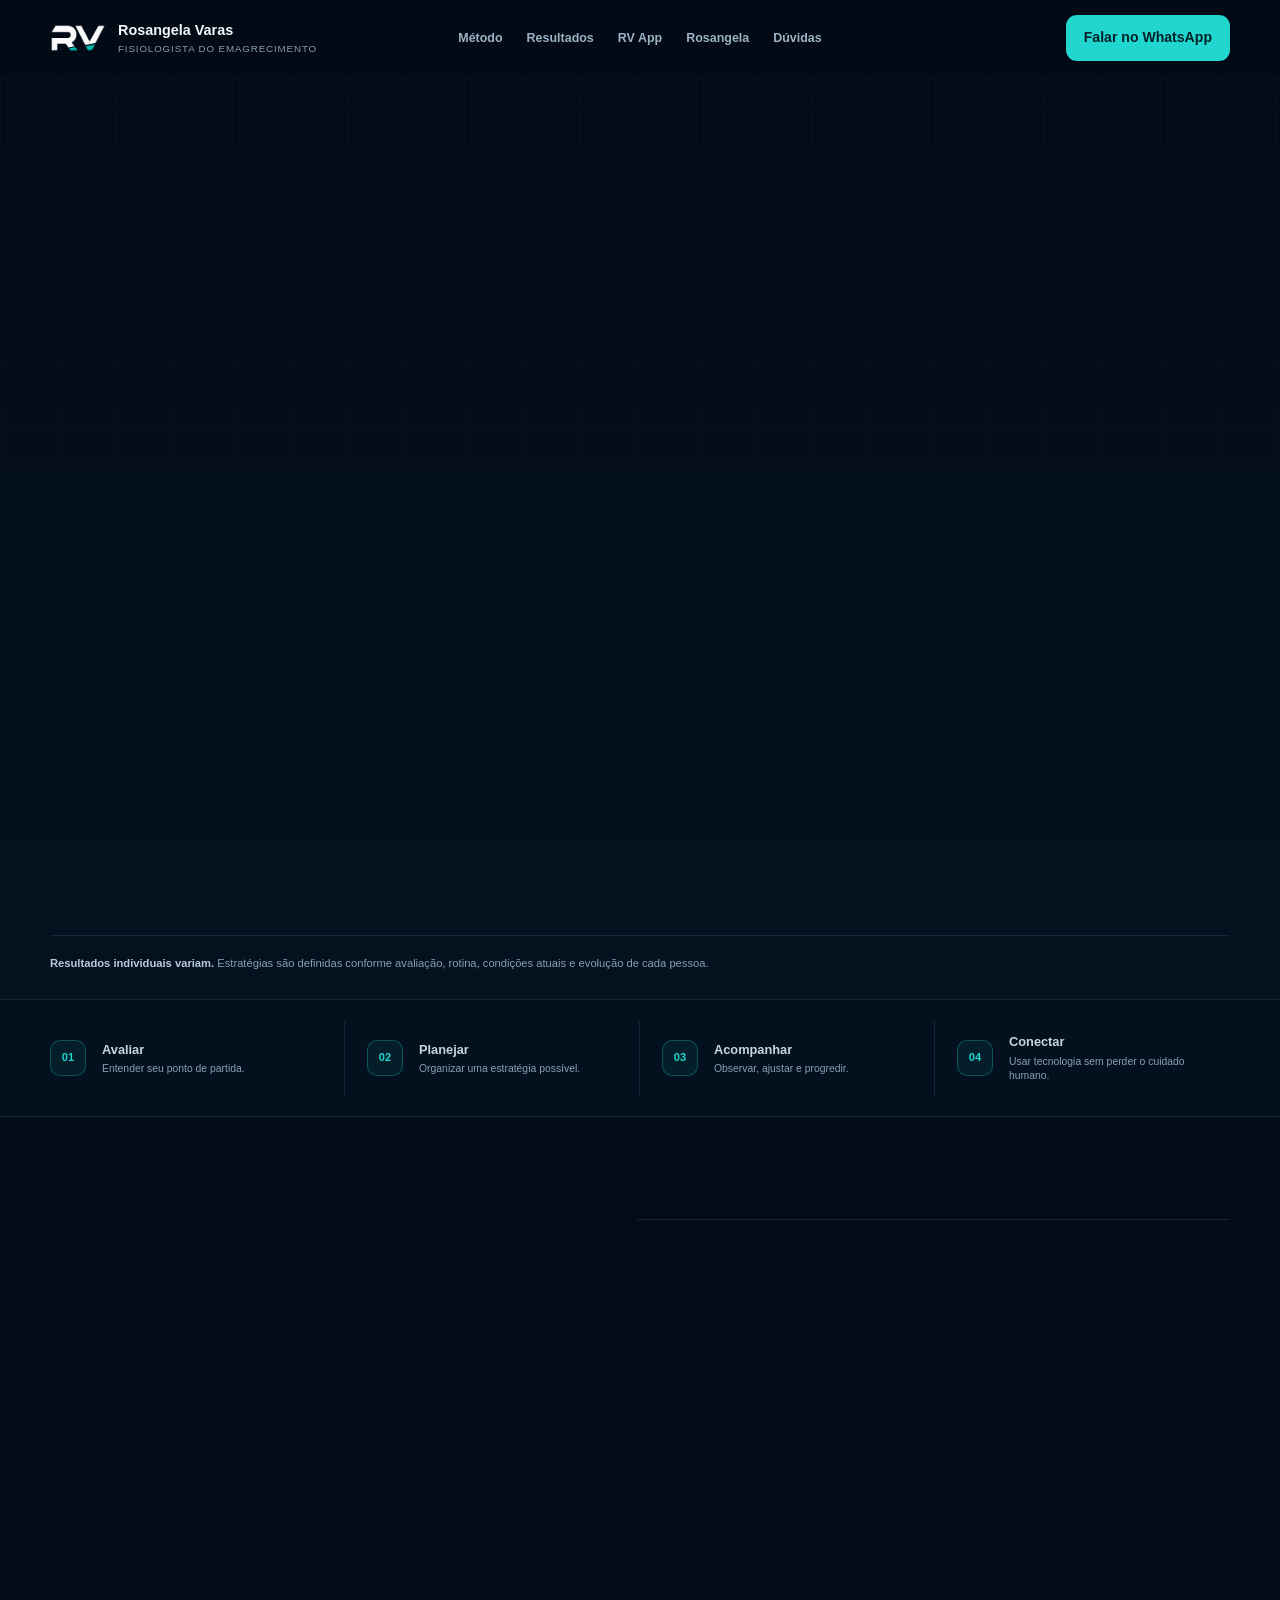
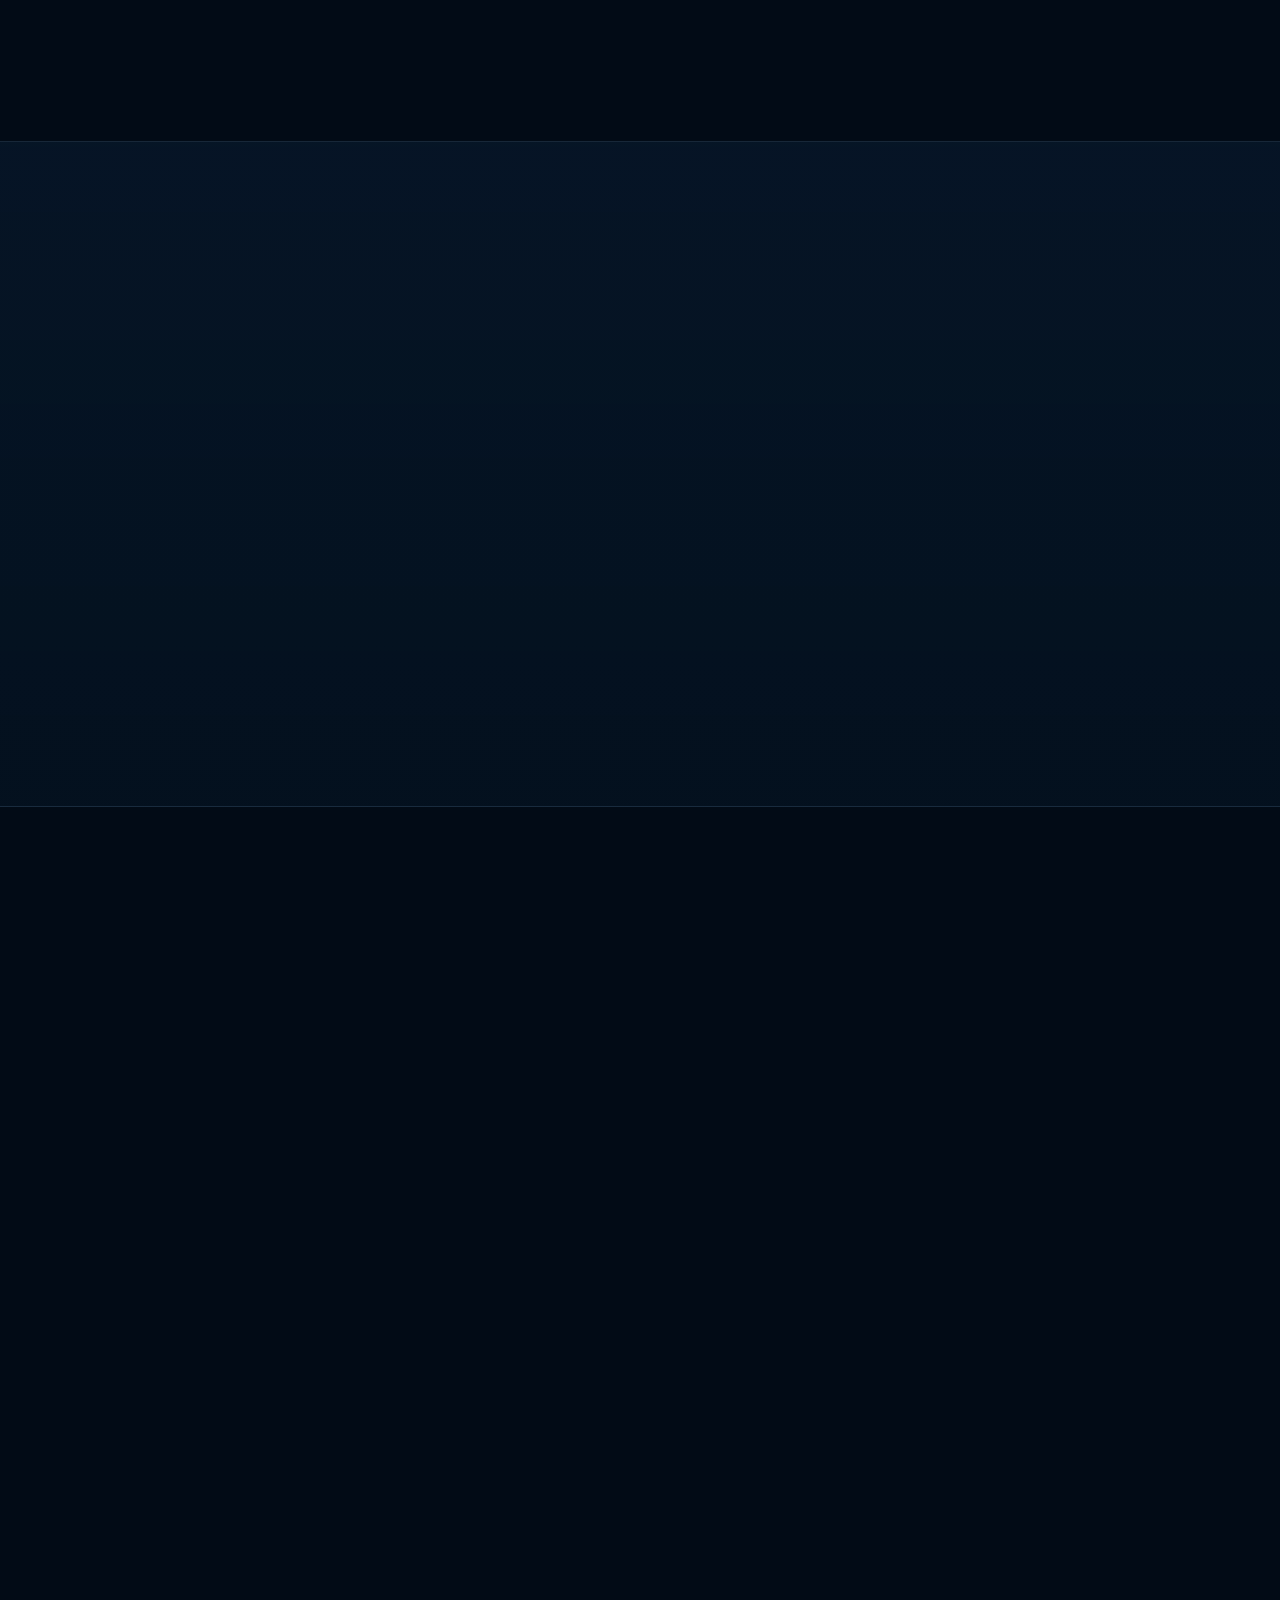
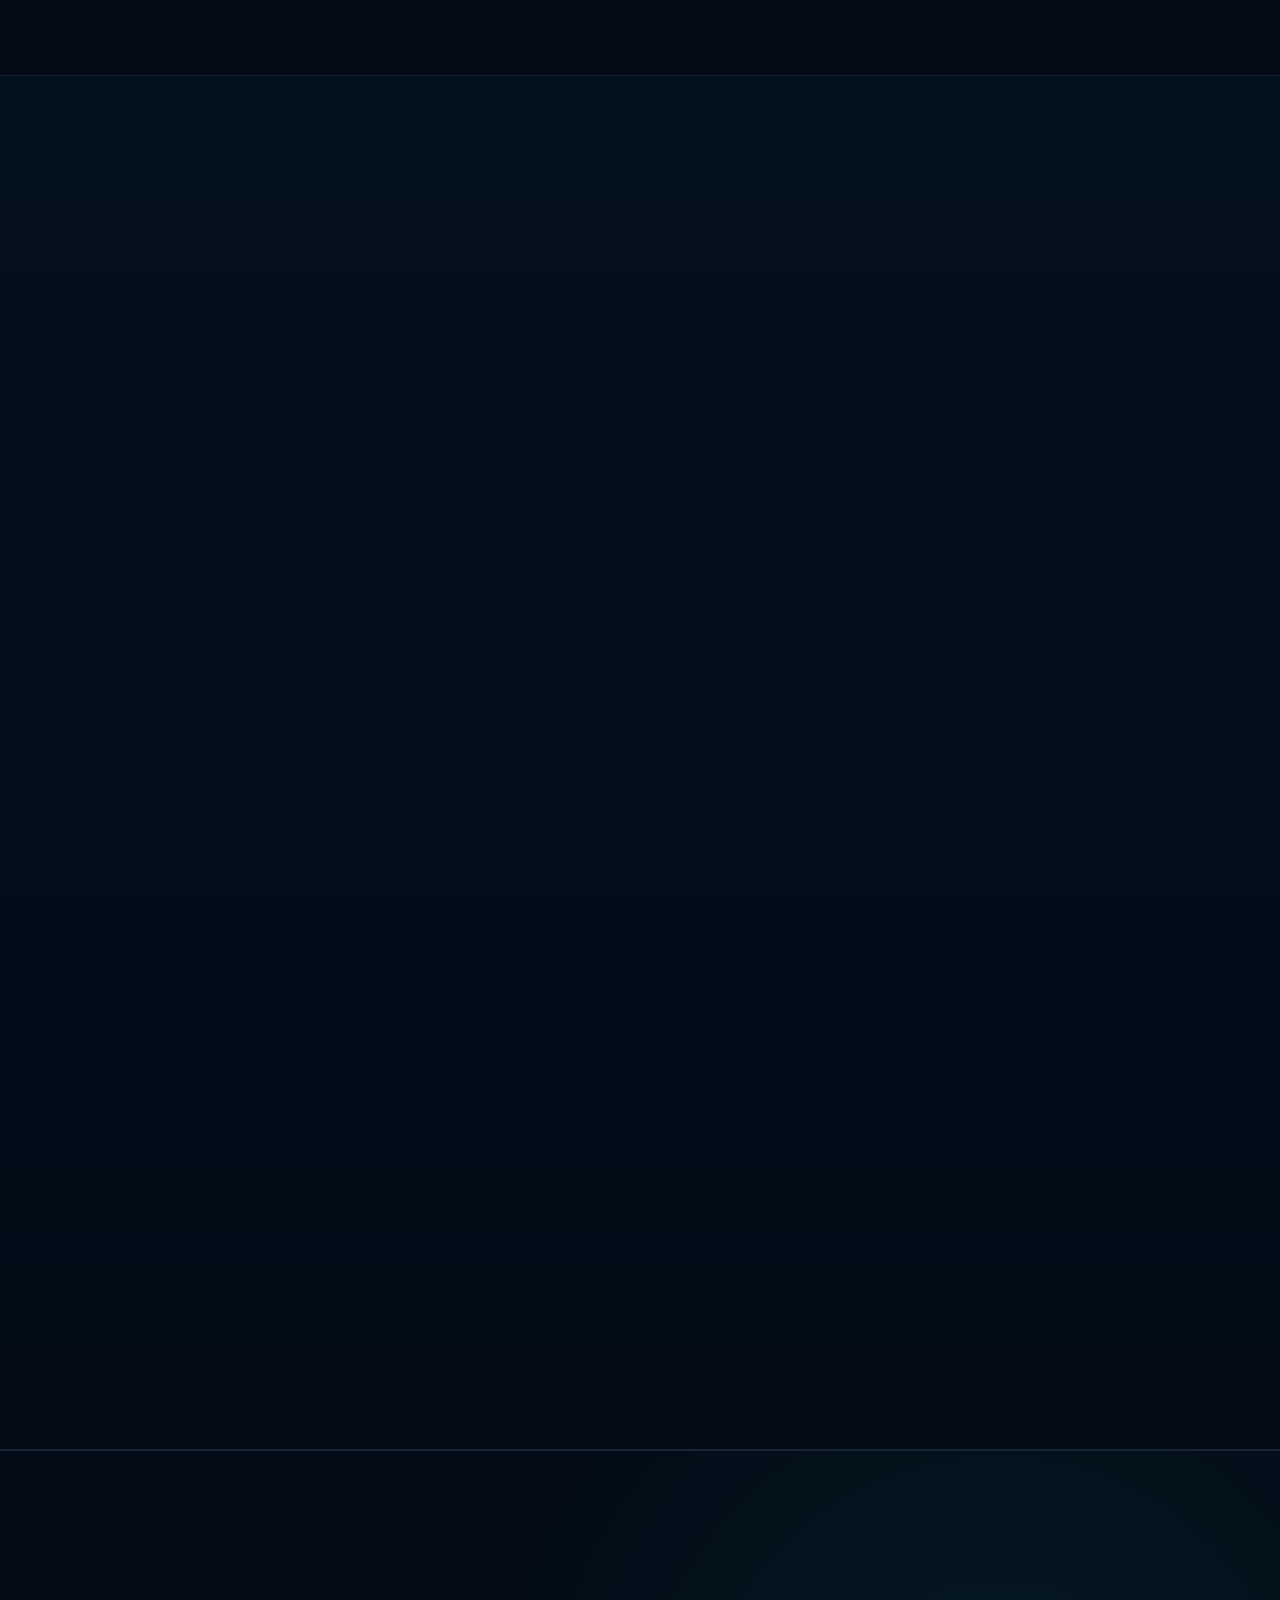
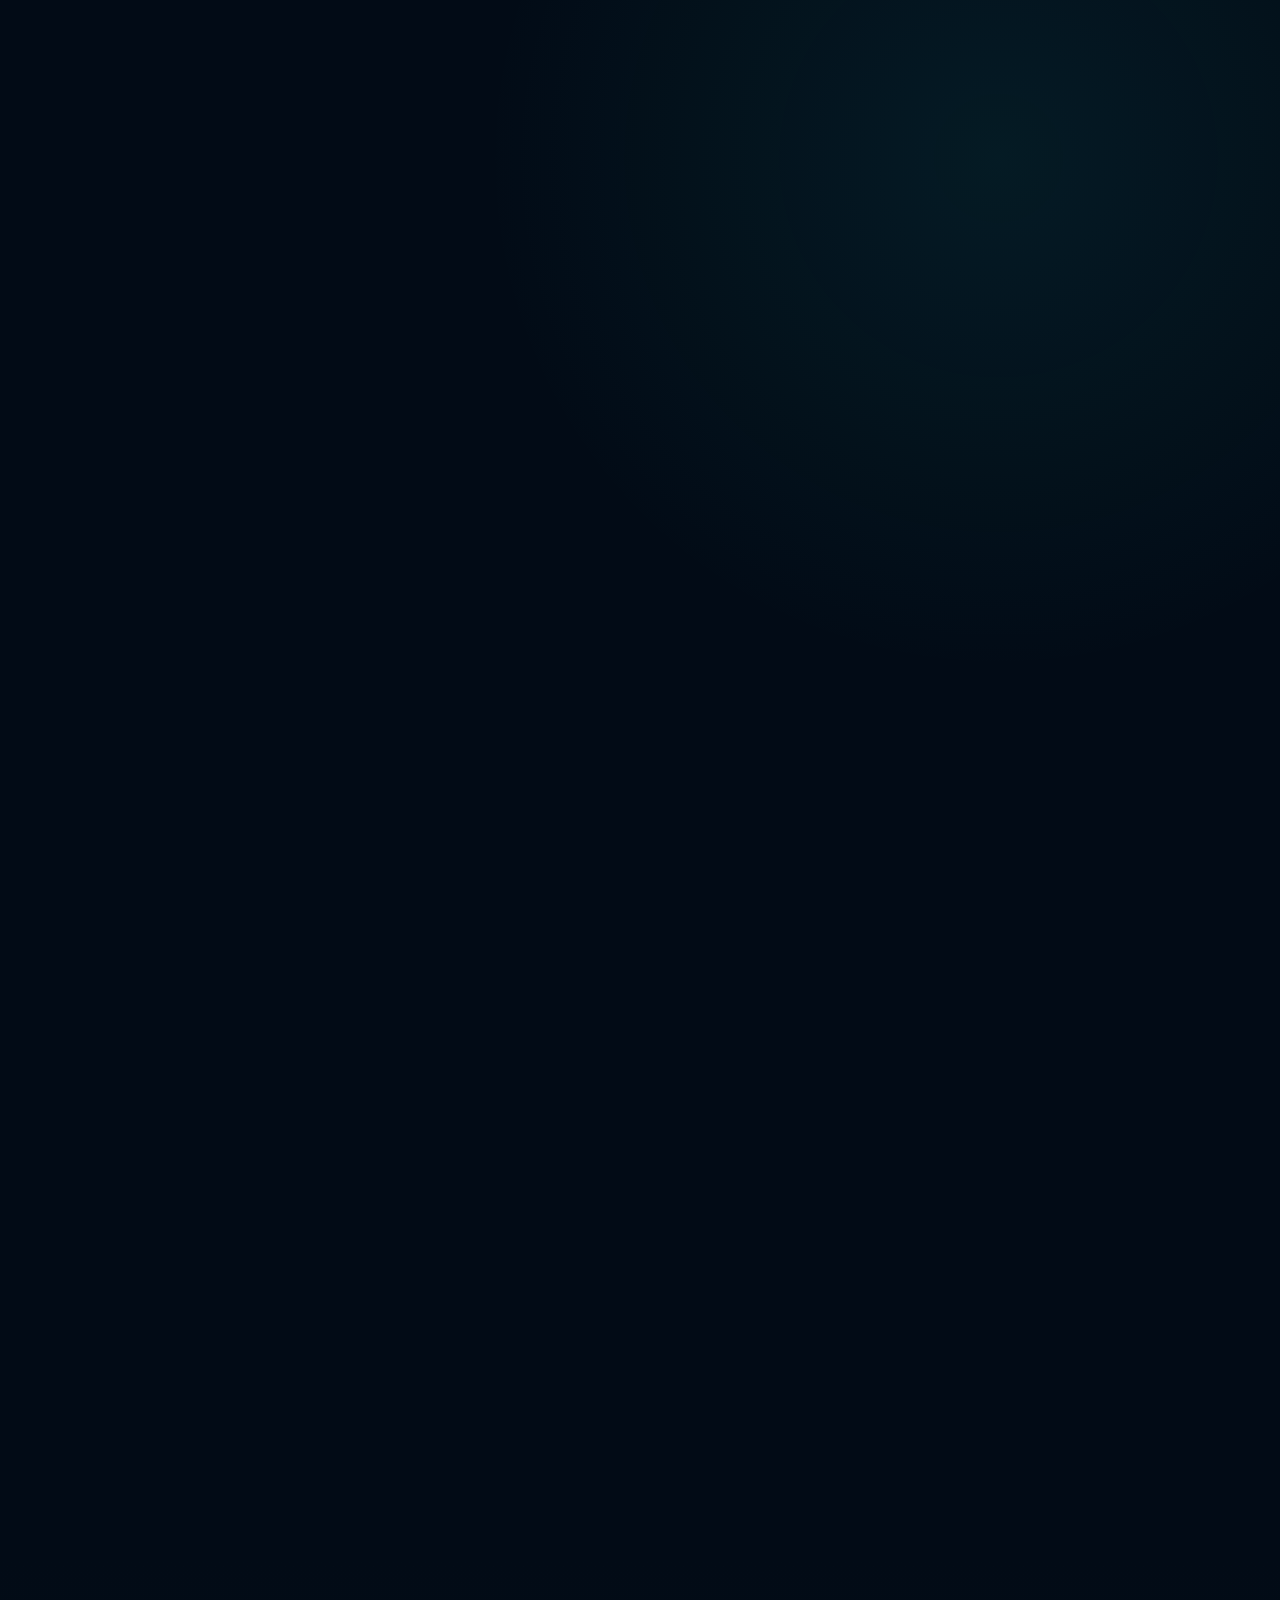
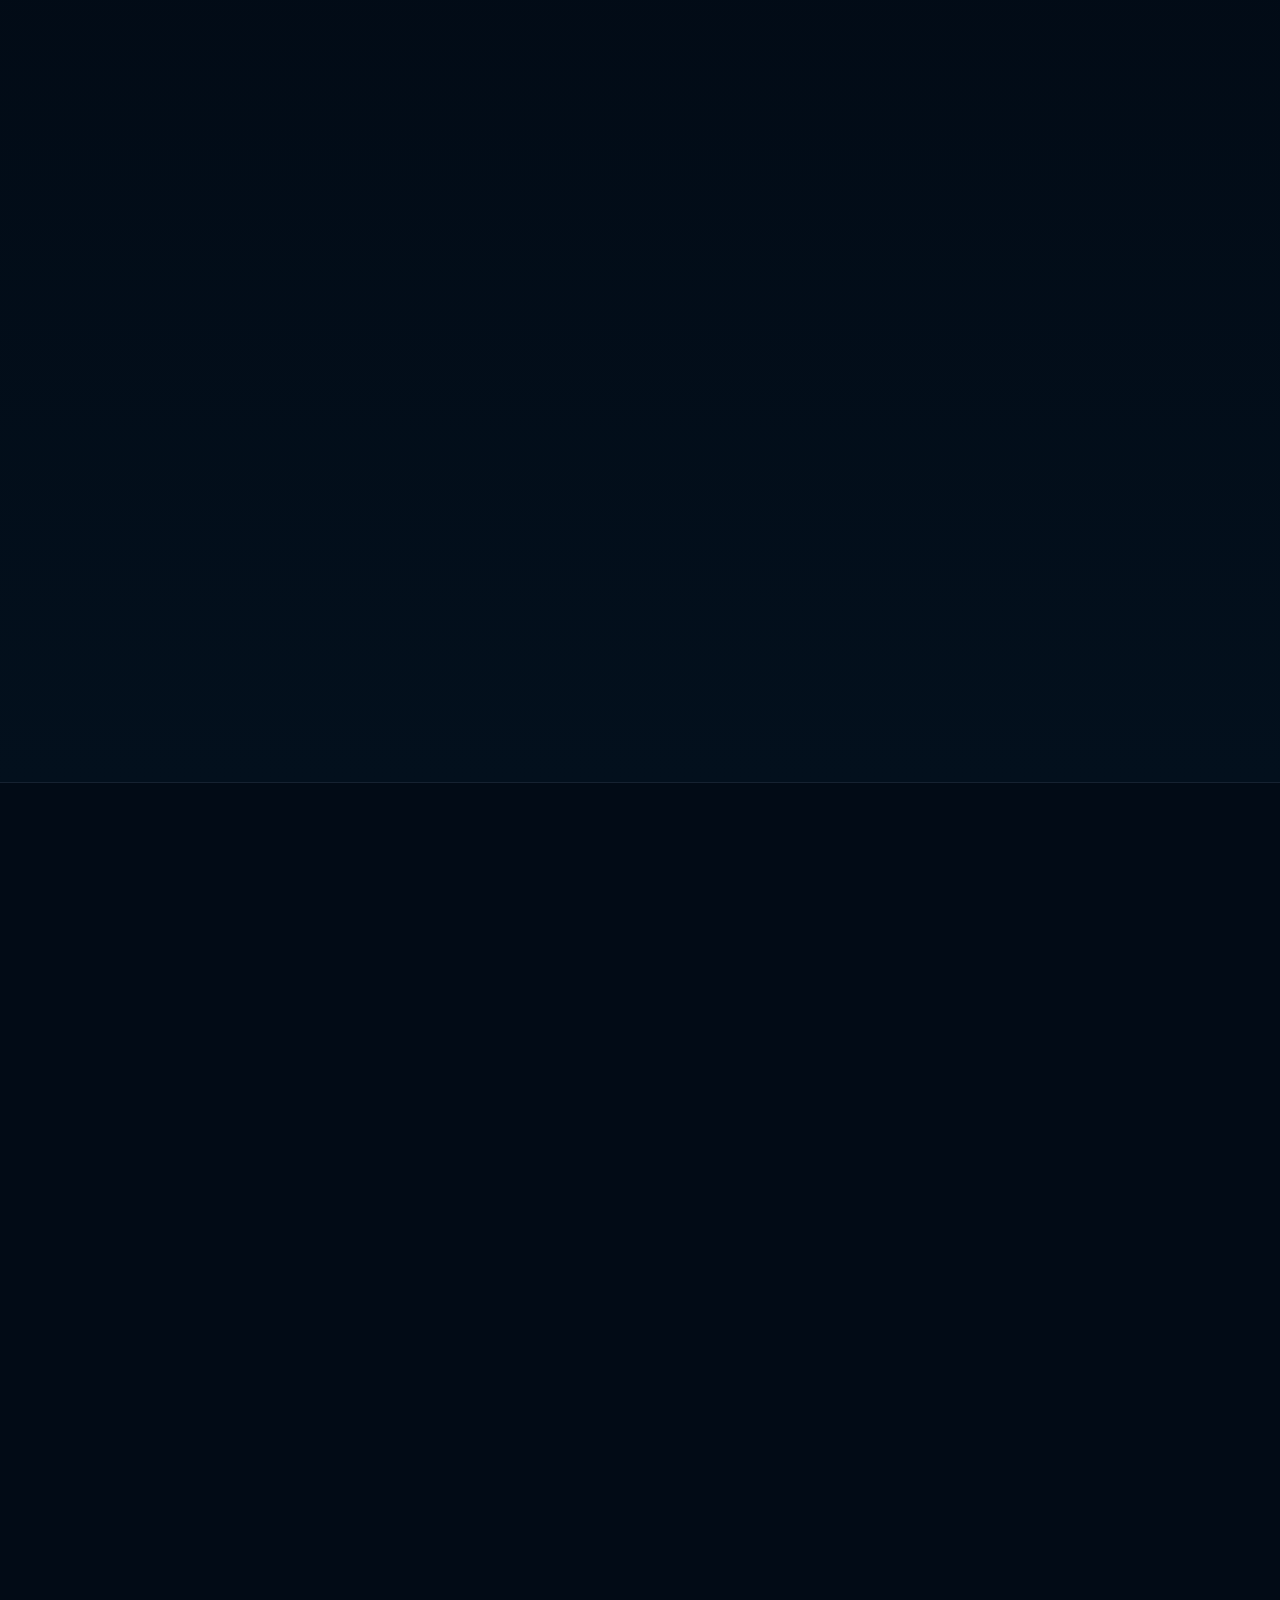
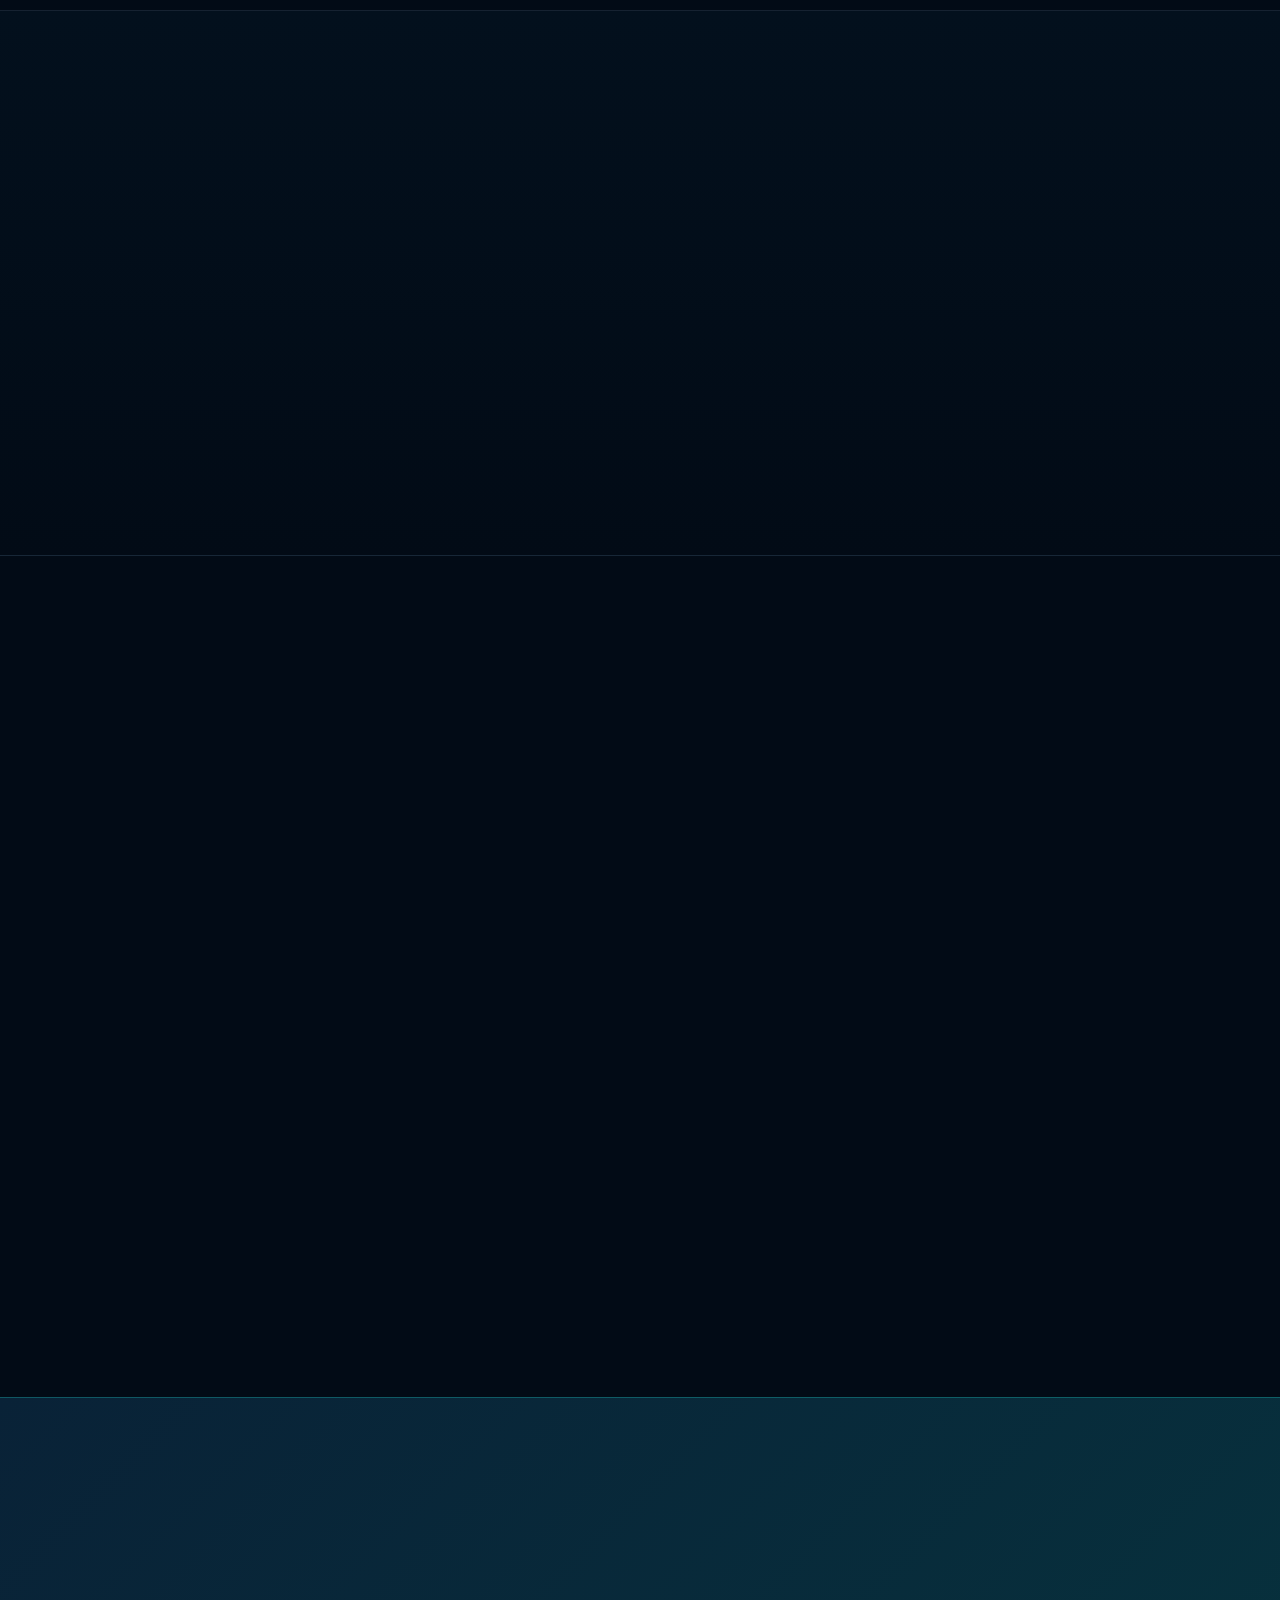
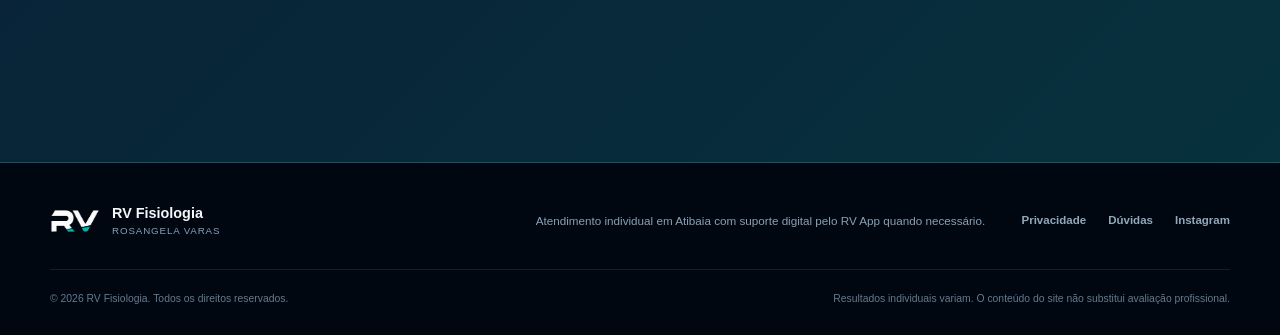
<file: index.html>
<!doctype html>
<html class="no-js" lang="pt-BR">
<head>
  <meta charset="utf-8">
  <meta name="viewport" content="width=device-width, initial-scale=1">
  <meta name="theme-color" content="#020b16">
  <meta name="color-scheme" content="dark">
  <meta name="referrer" content="strict-origin-when-cross-origin">
  <meta http-equiv="Content-Security-Policy" content="default-src 'self'; base-uri 'self'; object-src 'none'; form-action 'self'; frame-src https://www.google.com https://maps.google.com; img-src 'self' data:; style-src 'self'; script-src 'self'; connect-src 'self'; font-src 'self'; media-src 'self'; worker-src 'none'; manifest-src 'self'; upgrade-insecure-requests">
  <title>RV Fisiologia | Rosangela Varas — Acompanhamento Individual</title>
  <meta name="description" content="Acompanhamento individual com Rosangela Varas em Atibaia: avaliação, treino personalizado, evolução acompanhada e suporte pelo RV App.">
  <link rel="canonical" href="https://rvfisiologista.com.br/">
  <meta property="og:type" content="website">
  <meta property="og:locale" content="pt_BR">
  <meta property="og:title" content="RV Fisiologia | Rosangela Varas">
  <meta property="og:description" content="Treino personalizado, acompanhamento próximo e tecnologia como apoio ao processo.">
  <meta property="og:url" content="https://rvfisiologista.com.br/">
  <meta property="og:image" content="https://rvfisiologista.com.br/assets/img/og-cover.png">
  <meta property="og:image:alt" content="RV Fisiologia — Rosangela Varas">
  <meta name="twitter:card" content="summary_large_image">
  <link rel="icon" href="assets/img/logo-rv-oficial.ico" sizes="any">
  <link rel="apple-touch-icon" href="assets/img/icons/apple-touch-icon.png">
  <link rel="manifest" href="site.webmanifest">
  <link rel="stylesheet" href="assets/css/rv-dark-v6.css?v=20260906-3">
  <script src="assets/js/rv-dark-v6.js?v=20260906-1" defer></script>
</head>
<body>
  <a class="skip-link" href="#conteudo">Pular para o conteúdo</a>

  <header class="site-header" data-header>
    <div class="container header-inner">
      <a class="brand" href="#inicio" aria-label="RV Fisiologia — início">
        <img src="assets/img/logo-rv.png" alt="RV Fisiologia">
        <span><strong>Rosangela Varas</strong><small>Fisiologista do Emagrecimento</small></span>
      </a>
      <button class="menu-toggle" type="button" data-menu-toggle aria-controls="menu-principal" aria-expanded="false">
        <span class="sr-only">Abrir menu</span><i></i><i></i><i></i>
      </button>
      <nav class="main-nav" id="menu-principal" data-menu aria-label="Navegação principal">
        <a href="#metodo">Método</a>
        <a href="#resultados">Resultados</a>
        <a href="#rv-app">RV App</a>
        <a href="#sobre">Rosangela</a>
        <a href="#duvidas">Dúvidas</a>
      </nav>
      <a class="button button--header" href="https://wa.me/5511991234513?text=Ol%C3%A1%21%20Quero%20entender%20como%20funciona%20o%20acompanhamento%20da%20RV%20Fisiologia." target="_blank" rel="noopener noreferrer">Falar no WhatsApp</a>
    </div>
  </header>

  <main id="conteudo">
    <section class="hero" id="inicio" aria-labelledby="hero-title">
      <div class="hero-grid-bg" aria-hidden="true"></div>
      <div class="container hero-grid">
        <div class="hero-copy reveal">
          <p class="eyebrow"><span></span> RV FISIOLOGIA • ROSANGELA VARAS</p>
          <h1 id="hero-title">Treino feito para você. <em>Evolução acompanhada de perto.</em></h1>
          <p class="hero-lead">Avaliação, estratégia individual e ajustes ao longo do processo. Um acompanhamento pensado para caber na sua rotina — presencialmente em Atibaia e, quando necessário, com apoio digital.</p>
          <div class="hero-actions">
            <a class="button button--primary" href="https://wa.me/5511991234513?text=Ol%C3%A1%21%20Quero%20conversar%20com%20a%20Rosangela%20sobre%20meu%20objetivo." target="_blank" rel="noopener noreferrer">Quero falar com a Rosangela</a>
            <a class="text-link" href="#metodo">Conhecer o método</a>
          </div>
          <div class="hero-proof" aria-label="Resumo do atendimento">
            <span>Atendimento individual</span>
            <span>Atibaia • SP</span>
            <span>Suporte pelo RV App</span>
          </div>
        </div>

        <figure class="hero-portrait reveal">
          <div class="portrait-frame">
            <img src="assets/img/video-poster.webp" alt="Rosangela Varas, profissional da RV Fisiologia">
            <div class="portrait-shade" aria-hidden="true"></div>
            <figcaption class="portrait-name">
              <small>RV FISIOLOGIA</small>
              <strong>Rosangela Varas</strong>
              <span>Fisiologista do Emagrecimento</span>
            </figcaption>
          </div>
        </figure>
      </div>
      <div class="container hero-note"><p><strong>Resultados individuais variam.</strong> Estratégias são definidas conforme avaliação, rotina, condições atuais e evolução de cada pessoa.</p></div>
    </section>

    <section class="trust-strip" aria-label="Pilares do acompanhamento">
      <div class="container trust-grid">
        <article><b>01</b><div><strong>Avaliar</strong><small>Entender seu ponto de partida.</small></div></article>
        <article><b>02</b><div><strong>Planejar</strong><small>Organizar uma estratégia possível.</small></div></article>
        <article><b>03</b><div><strong>Acompanhar</strong><small>Observar, ajustar e progredir.</small></div></article>
        <article><b>04</b><div><strong>Conectar</strong><small>Usar tecnologia sem perder o cuidado humano.</small></div></article>
      </div>
    </section>

    <section class="section" id="metodo" aria-labelledby="metodo-title">
      <div class="container split-layout">
        <div class="section-heading reveal">
          <p class="eyebrow"><span></span> O MÉTODO</p>
          <h2 id="metodo-title">O plano precisa funcionar na sua vida, não só no papel.</h2>
          <p>O acompanhamento começa entendendo seu objetivo, rotina, histórico e momento atual. A partir disso, o treino deixa de ser uma ficha genérica e passa a fazer parte de um processo com direção.</p>
          <a class="text-link" href="#contato">Quero entender meu caso</a>
        </div>
        <div class="method-stack">
          <article class="reveal"><span>01</span><div><h3>Avaliação individual</h3><p>Leitura do ponto de partida e do contexto real antes de definir qualquer estratégia.</p></div></article>
          <article class="reveal"><span>02</span><div><h3>Planejamento executável</h3><p>Frequência, organização e progressão pensadas para o que você consegue sustentar.</p></div></article>
          <article class="reveal"><span>03</span><div><h3>Ajustes ao longo do caminho</h3><p>O plano acompanha sua resposta, suas dificuldades e sua evolução — não o contrário.</p></div></article>
        </div>
      </div>
    </section>

    <section class="section section--surface" id="acompanhamento" aria-labelledby="acompanhamento-title">
      <div class="container">
        <div class="section-heading section-heading--center reveal">
          <p class="eyebrow"><span></span> COMO FUNCIONA</p>
          <h2 id="acompanhamento-title">Um processo claro do primeiro contato à evolução.</h2>
          <p>Sem excesso de etapas e sem informação solta: cada momento prepara a próxima decisão.</p>
        </div>
        <ol class="timeline">
          <li class="reveal"><b>01</b><h3>Avaliação</h3><p>Objetivo, rotina, histórico e ponto de partida.</p></li>
          <li class="reveal"><b>02</b><h3>Planejamento</h3><p>Estruturação do treino e definição da estratégia.</p></li>
          <li class="reveal"><b>03</b><h3>Execução</h3><p>Treino orientado e acompanhamento da rotina.</p></li>
          <li class="reveal"><b>04</b><h3>Reavaliação</h3><p>Leitura da evolução e definição dos próximos ajustes.</p></li>
        </ol>
      </div>
    </section>

    <section class="section" aria-labelledby="diferenciais-title">
      <div class="container">
        <div class="section-heading section-heading--wide reveal">
          <div><p class="eyebrow"><span></span> MAIS QUE UMA FICHA</p><h2 id="diferenciais-title">O valor está no acompanhamento.</h2></div>
          <p>Treino é parte da entrega. O diferencial é conectar informação, estratégia, execução e evolução em um processo único.</p>
        </div>
        <div class="benefit-grid">
          <article class="benefit-card benefit-card--featured reveal"><small>BASE DO PROCESSO</small><h3>Estratégia individual</h3><p>Uma proposta construída para o seu objetivo e para a realidade que você consegue sustentar.</p><div class="feature-lines" aria-hidden="true"><i></i><i></i><i></i><i></i></div></article>
          <article class="benefit-card reveal"><span>↗</span><h3>Progressão acompanhada</h3><p>Ajustes de acordo com resposta, execução e evolução.</p></article>
          <article class="benefit-card reveal"><span>◎</span><h3>Informação organizada</h3><p>Histórico, treinos e avaliações com contexto.</p></article>
          <article class="benefit-card reveal"><span>◷</span><h3>Rotina possível</h3><p>Planejamento que considera tempo e disponibilidade.</p></article>
          <article class="benefit-card reveal"><span>✓</span><h3>Orientação próxima</h3><p>Dúvidas e dificuldades fazem parte dos ajustes.</p></article>
        </div>
      </div>
    </section>

    <section class="section results-section" id="resultados" aria-labelledby="resultados-title">
      <div class="container">
        <div class="section-heading section-heading--wide reveal">
          <div><p class="eyebrow"><span></span> EVOLUÇÕES REAIS</p><h2 id="resultados-title">Resultados diferentes. Processos individuais.</h2></div>
          <p>Casos compartilhados pela equipe. Eles mostram possibilidades de evolução e não representam promessa de prazo, peso ou resultado para outras pessoas.</p>
        </div>
        <div class="results-grid">
          <article class="result-card reveal">
            <div class="result-media result-media--man"><img src="assets/img/resultado-10kg.webp" loading="lazy" alt="Registro de evolução física individual"><span class="result-badge"><strong>10 kg</strong><small>resultado informado</small></span></div>
            <div class="result-copy"><small>CASO REAL</small><h3>10 kg eliminados</h3><p>Evolução construída com constância, estratégia e acompanhamento dentro da realidade desta pessoa.</p></div>
          </article>
          <article class="result-card reveal">
            <div class="result-media result-media--woman"><img src="assets/img/resultado-55kg.webp" loading="lazy" alt="Registro de evolução física individual"><span class="result-badge"><strong>55 kg</strong><small>resultado informado</small></span></div>
            <div class="result-copy"><small>CASO REAL</small><h3>55 kg eliminados</h3><p>Resultado individual expressivo que não deve ser usado como meta ou prazo obrigatório para outras pessoas.</p></div>
          </article>
        </div>
        <div class="results-note reveal"><strong>Resultados individuais variam.</strong><span>Organismo, rotina, condições de saúde, adesão e tempo de acompanhamento influenciam a evolução.</span></div>
      </div>
    </section>

    <section class="section app-section" id="rv-app" aria-labelledby="app-title">
      <div class="container">
        <div class="app-intro reveal">
          <div class="app-brand-lockup"><img src="assets/img/logo-rv-app.png" alt="RV App"><span>TECNOLOGIA A SERVIÇO DO ACOMPANHAMENTO</span></div>
          <div class="app-intro-grid">
            <h2 id="app-title">O acompanhamento continua <em>mesmo quando você não está no presencial.</em></h2>
            <p>O RV App organiza treinos, conteúdos, avaliações e progresso. A plataforma amplia o acesso à informação, mas a estratégia continua sendo conduzida pela Rosangela.</p>
          </div>
        </div>

        <div class="app-real-showcase reveal">
          <div class="app-real-window">
            <div class="app-window-bar"><i></i><i></i><i></i><span>app.rvfisiologista.com.br</span></div>
            <div class="app-screenshot-wrap">
              <img src="assets/img/Screenshot_2.png" alt="Tela inicial real do RV App" loading="lazy">
            </div>
          </div>
          <div class="app-benefits app-benefits--compact">
            <article><b>01</b><div><h3>Treinos em um só lugar</h3><p>O aluno acessa sua rotina sem depender de mensagens espalhadas.</p></div></article>
            <article><b>02</b><div><h3>Histórico e progresso</h3><p>A evolução fica organizada para consulta ao longo do acompanhamento.</p></div></article>
            <article><b>03</b><div><h3>Visão profissional</h3><p>Informações relevantes ficam disponíveis para orientar decisões e ajustes.</p></div></article>
          </div>
        </div>

        <div class="watch-block reveal" id="apple-watch">
          <div class="watch-copy">
            <span class="roadmap-pill">EM DESENVOLVIMENTO</span>
            <p class="eyebrow"><span></span> RV APP + APPLE WATCH</p>
            <h3>Mais contexto do treino, direto do pulso.</h3>
            <p>A próxima etapa prevista é conectar métricas compatíveis do Apple Watch ao histórico do aluno, mediante autorização e compatibilidade do dispositivo.</p>
            <div class="metric-pills"><span>♥ Frequência cardíaca</span><span>◷ Duração</span><span>↗ Atividade</span><span>▥ Histórico</span></div>
            <small>Recurso futuro. Dados de dispositivos não substituem avaliação profissional ou orientação médica.</small>
          </div>
          <div class="watch-stage" aria-hidden="true">
            <div class="watch-strap watch-strap--top"></div>
            <div class="watch-device"><div class="watch-screen"><img src="assets/img/logo-rv-app.png" alt=""><small>TREINO</small><strong>45:28</strong><span>Duração</span><div class="heart">♥ <b>145</b> bpm</div><div class="zone"><span>Zona de treino</span><b>3</b></div></div></div>
            <div class="watch-strap watch-strap--bottom"></div>
          </div>
        </div>
      </div>
    </section>

    <section class="section about-section" id="sobre" aria-labelledby="sobre-title">
      <div class="container about-grid">
        <div class="about-photo reveal">
          <img src="assets/img/video-poster.webp" alt="Rosangela Varas, RV Fisiologia" loading="lazy">
          <div class="about-photo-overlay"></div>
          <div class="about-photo-label"><span>RV FISIOLOGIA</span><strong>Rosangela Varas</strong></div>
        </div>
        <div class="about-copy reveal">
          <p class="eyebrow"><span></span> QUEM CONDUZ O PROCESSO</p>
          <h2 id="sobre-title">Rosangela Varas</h2>
          <p class="about-lead">Acompanhamento próximo, individual e organizado para quem precisa de estratégia — não de mais uma solução genérica.</p>
          <p>A proposta da RV Fisiologia é transformar avaliação e contexto em decisões práticas para o treino. O presencial em Atibaia pode ser complementado pelo RV App quando isso fizer sentido para a rotina do aluno.</p>
          <p>A tecnologia entra como apoio. A condução continua humana, individual e baseada na evolução de cada pessoa.</p>
          <ul class="about-tags"><li>Atendimento individualizado</li><li>Atibaia • SP</li><li>Suporte digital pelo RV App</li></ul>
          <a class="button button--secondary" href="https://wa.me/5511991234513?text=Ol%C3%A1%21%20Quero%20conhecer%20o%20acompanhamento%20da%20Rosangela." target="_blank" rel="noopener noreferrer">Conhecer o acompanhamento</a>
        </div>
      </div>
    </section>

    <section class="section video-section" aria-labelledby="video-title">
      <div class="container video-grid">
        <div class="video-copy reveal">
          <p class="eyebrow"><span></span> CONTEÚDO RV FISIOLOGIA</p>
          <h2 id="video-title">Informação também faz parte do processo.</h2>
          <p>Conteúdos educativos ajudam a entender por que saúde, condicionamento e evolução não podem ser resumidos a um único número.</p>
          <ul><li><span>✓</span> Informação profissional e educativa.</li><li><span>✓</span> Contexto além do número da balança.</li><li><span>✓</span> Conteúdo que não substitui avaliação individual.</li></ul>
          <a class="text-link" href="https://www.instagram.com/rvfisiologia/" target="_blank" rel="noopener noreferrer">Acompanhar no Instagram →</a>
        </div>
        <div class="video-shell reveal">
          <button class="video-play" type="button" data-video-play aria-controls="video-explicativo"><span>▶</span> Reproduzir vídeo</button>
          <video id="video-explicativo" controls playsinline preload="metadata" poster="assets/img/video-poster.webp" data-video>
            <source src="assets/video/explicacao-saude-condicionamento.mp4" type="video/mp4">
            Seu navegador não conseguiu reproduzir o vídeo.
          </video>
        </div>
      </div>
    </section>

    <section class="section faq-section" id="duvidas" aria-labelledby="faq-title">
      <div class="container faq-grid">
        <div class="section-heading reveal"><p class="eyebrow"><span></span> DÚVIDAS FREQUENTES</p><h2 id="faq-title">Informação clara antes de decidir.</h2><p>Os detalhes do formato ideal são definidos conforme objetivo, rotina e necessidade de cada pessoa.</p></div>
        <div class="accordion reveal" data-accordion>
          <article><h3><button type="button" aria-expanded="true" aria-controls="faq-1">O atendimento é somente presencial?<span></span></button></h3><div id="faq-1" class="accordion-panel"><p>Não. Há atendimento presencial em Atibaia e o RV App pode apoiar o acompanhamento a distância, conforme o formato definido.</p></div></article>
          <article><h3><button type="button" aria-expanded="false" aria-controls="faq-2">O RV App substitui a Rosangela?<span></span></button></h3><div id="faq-2" class="accordion-panel" hidden><p>Não. O aplicativo organiza a experiência. Estratégia, ajustes e decisões continuam ligados ao acompanhamento profissional.</p></div></article>
          <article><h3><button type="button" aria-expanded="false" aria-controls="faq-3">A integração com Apple Watch já está disponível?<span></span></button></h3><div id="faq-3" class="accordion-panel" hidden><p>Ainda não. A integração está apresentada como uma evolução em desenvolvimento do RV App.</p></div></article>
          <article><h3><button type="button" aria-expanded="false" aria-controls="faq-4">Os resultados mostrados são garantidos?<span></span></button></h3><div id="faq-4" class="accordion-panel" hidden><p>Não. São exemplos reais de processos individuais. Resultados variam e não representam promessa de prazo ou resultado específico.</p></div></article>
        </div>
      </div>
    </section>

    <section class="section contact-section" id="contato" aria-labelledby="contato-title">
      <div class="container contact-grid">
        <div class="contact-card reveal">
          <p class="eyebrow"><span></span> CONTATO</p>
          <h2 id="contato-title">Comece explicando o seu objetivo.</h2>
          <p>Converse sobre sua rotina, objetivo e disponibilidade. A partir daí é possível entender qual formato de acompanhamento faz mais sentido.</p>
          <dl class="contact-list">
            <div><dt>WhatsApp</dt><dd><a href="https://wa.me/5511991234513" target="_blank" rel="noopener noreferrer">(11) 99123-4513</a></dd></div>
            <div><dt>Atendimento</dt><dd>Atibaia — SP</dd></div>
            <div><dt>Endereço</dt><dd>Alameda Prof. Lucas Nogueira Garcez, 1195<br>Vila Thaís — Atibaia/SP</dd></div>
            <div><dt>Instagram</dt><dd><a href="https://www.instagram.com/rvfisiologia/" target="_blank" rel="noopener noreferrer">@rvfisiologia</a></dd></div>
          </dl>
          <div class="contact-actions"><a class="button button--primary" href="https://wa.me/5511991234513?text=Ol%C3%A1%21%20Quero%20entender%20qual%20acompanhamento%20faz%20sentido%20para%20mim." target="_blank" rel="noopener noreferrer">Conversar sobre meu objetivo</a><button class="button button--ghost" type="button" data-load-map>Ver localização</button></div>
        </div>
        <div class="map-card reveal" data-map-container>
          <div class="map-placeholder" data-map-placeholder><div class="map-pin">⌖</div><strong>Atibaia — SP</strong><p>O mapa será carregado somente quando você solicitar.</p><button class="button button--secondary" type="button" data-load-map>Carregar mapa</button></div>
        </div>
      </div>
    </section>

    <section class="final-cta">
      <div class="container final-cta-inner reveal">
        <div><p class="eyebrow"><span></span> PRÓXIMO PASSO</p><h2>Seu objetivo merece um plano com contexto.</h2><p>Converse com a Rosangela e entenda como o acompanhamento pode ser estruturado para a sua rotina.</p></div>
        <a class="button button--primary" href="https://wa.me/5511991234513?text=Ol%C3%A1%21%20Quero%20conversar%20sobre%20meu%20objetivo%20com%20a%20Rosangela." target="_blank" rel="noopener noreferrer">Falar com a Rosangela</a>
      </div>
    </section>
  </main>

  <footer class="site-footer">
    <div class="container footer-main">
      <a class="brand brand--footer" href="#inicio"><img src="assets/img/logo-rv.png" alt="RV Fisiologia"><span><strong>RV Fisiologia</strong><small>Rosangela Varas</small></span></a>
      <p>Atendimento individual em Atibaia com suporte digital pelo RV App quando necessário.</p>
      <nav aria-label="Links do rodapé"><a href="politica-de-privacidade.html">Privacidade</a><a href="#duvidas">Dúvidas</a><a href="https://www.instagram.com/rvfisiologia/" target="_blank" rel="noopener noreferrer">Instagram</a></nav>
    </div>
    <div class="container footer-bottom"><p>© <span data-year>2026</span> RV Fisiologia. Todos os direitos reservados.</p><p>Resultados individuais variam. O conteúdo do site não substitui avaliação profissional.</p></div>
  </footer>

  <a class="mobile-cta" href="https://wa.me/5511991234513?text=Ol%C3%A1%21%20Quero%20conversar%20com%20a%20Rosangela%20sobre%20meu%20objetivo." target="_blank" rel="noopener noreferrer"><span>Falar com a Rosangela</span><b>→</b></a>
</body>
</html>
</file>
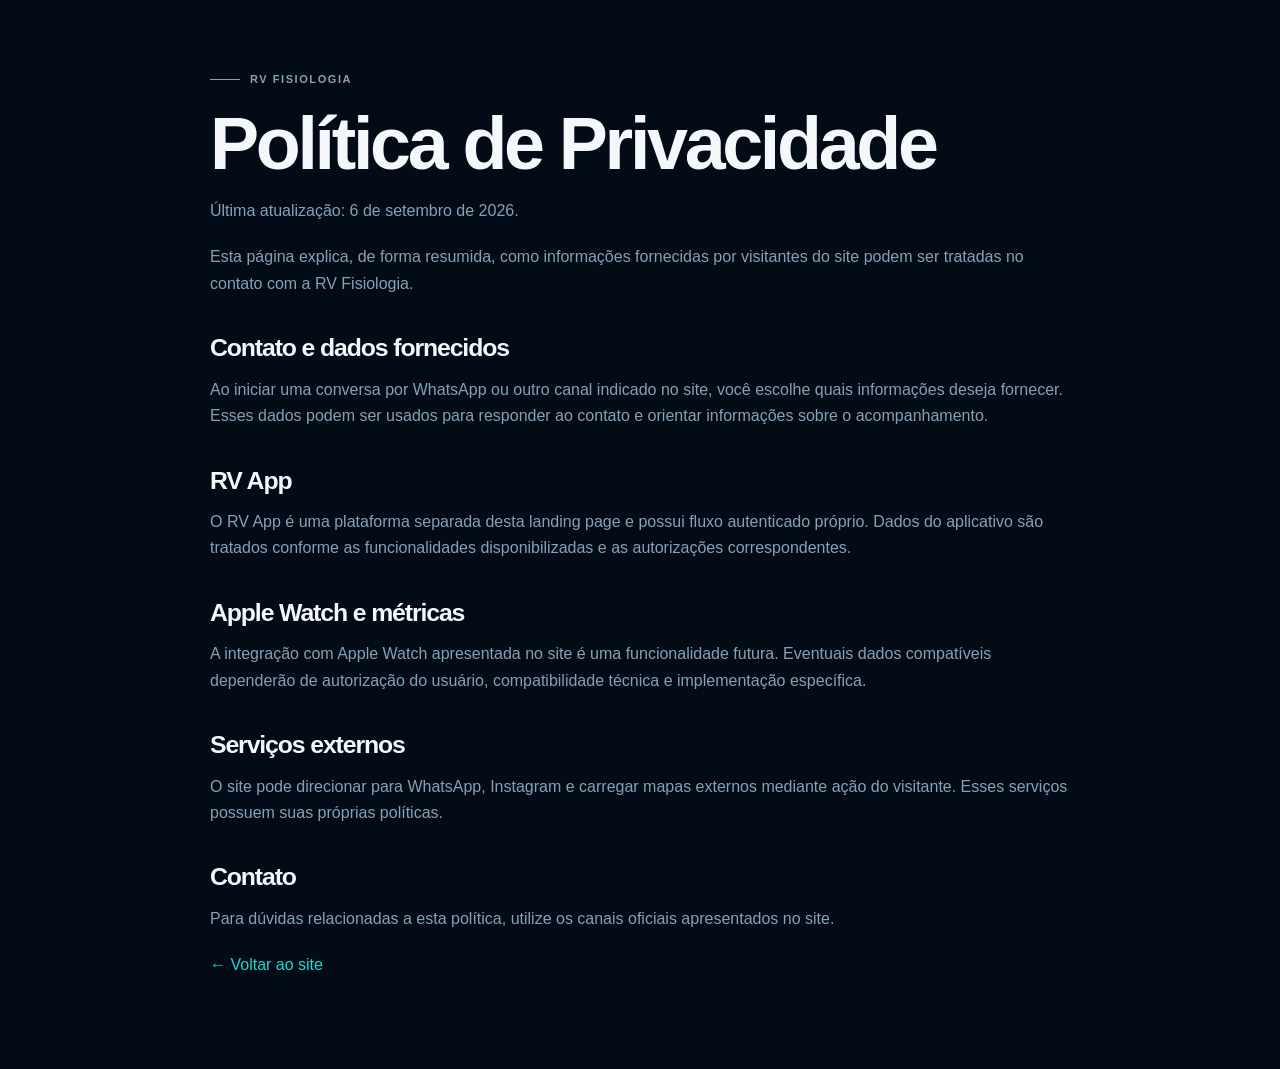
<file: politica-de-privacidade.html>
<!doctype html><html lang="pt-BR"><head><meta charset="utf-8"><meta name="viewport" content="width=device-width,initial-scale=1"><meta name="theme-color" content="#020b16"><title>Política de Privacidade | RV Fisiologia</title><link rel="icon" href="assets/img/logo-rv-oficial.ico" sizes="any"><link rel="stylesheet" href="assets/css/rv-dark-v6.css?v=20260906-1"></head><body class="legal-page"><main class="legal-wrap"><p class="eyebrow"><span></span> RV FISIOLOGIA</p><h1>Política de Privacidade</h1><p>Última atualização: 6 de setembro de 2026.</p><p>Esta página explica, de forma resumida, como informações fornecidas por visitantes do site podem ser tratadas no contato com a RV Fisiologia.</p><h2>Contato e dados fornecidos</h2><p>Ao iniciar uma conversa por WhatsApp ou outro canal indicado no site, você escolhe quais informações deseja fornecer. Esses dados podem ser usados para responder ao contato e orientar informações sobre o acompanhamento.</p><h2>RV App</h2><p>O RV App é uma plataforma separada desta landing page e possui fluxo autenticado próprio. Dados do aplicativo são tratados conforme as funcionalidades disponibilizadas e as autorizações correspondentes.</p><h2>Apple Watch e métricas</h2><p>A integração com Apple Watch apresentada no site é uma funcionalidade futura. Eventuais dados compatíveis dependerão de autorização do usuário, compatibilidade técnica e implementação específica.</p><h2>Serviços externos</h2><p>O site pode direcionar para WhatsApp, Instagram e carregar mapas externos mediante ação do visitante. Esses serviços possuem suas próprias políticas.</p><h2>Contato</h2><p>Para dúvidas relacionadas a esta política, utilize os canais oficiais apresentados no site.</p><p><a href="index.html">← Voltar ao site</a></p></main></body></html>
</file>
<file: assets/css/rv-dark-v6.css>
/* RV Fisiologia — Dark Premium V7 */
:root{
  --bg:#020b16;--bg2:#04111f;--panel:#07192d;--panel2:#0a2038;--panel3:#0c2945;
  --text:#f4f8fb;--soft:#c6d5e2;--muted:#88a0b7;--muted2:#6d849a;
  --accent:#20d6cf;--accent2:#71eee8;--line:rgba(132,168,199,.15);--line2:rgba(132,168,199,.26);
  --accentLine:rgba(32,214,207,.28);--accentSoft:rgba(32,214,207,.08);
  --container:1180px;--header:76px;--radius:16px;--radiusLg:24px;--shadow:0 28px 80px rgba(0,0,0,.30);
  --font:Inter,ui-sans-serif,-apple-system,BlinkMacSystemFont,"Segoe UI",sans-serif
}
*{box-sizing:border-box}html{scroll-behavior:smooth;scroll-padding-top:calc(var(--header) + 24px)}body{margin:0;min-width:320px;background:var(--bg);color:var(--text);font-family:var(--font);font-size:16px;line-height:1.65;-webkit-font-smoothing:antialiased;text-rendering:optimizeLegibility}body.menu-open{overflow:hidden}a{color:inherit;text-decoration:none}img,svg,video{display:block;max-width:100%}button,input,textarea,select{font:inherit}.container{width:min(calc(100% - 40px),var(--container));margin-inline:auto}.section{padding:clamp(76px,8vw,116px) 0}.section--surface{background:linear-gradient(180deg,rgba(7,25,45,.68),rgba(4,17,31,.92));border-block:1px solid var(--line)}.sr-only{position:absolute;width:1px;height:1px;padding:0;margin:-1px;overflow:hidden;clip:rect(0,0,0,0);white-space:nowrap;border:0}.skip-link{position:fixed;top:10px;left:10px;z-index:9999;padding:10px 14px;border-radius:10px;background:var(--accent);color:#032027;font-weight:850;transform:translateY(-160%)}.skip-link:focus{transform:none}:focus-visible{outline:3px solid var(--accent);outline-offset:4px}::selection{background:var(--accent);color:#032027}
h1,h2,h3,p{margin-top:0}h1,h2,h3{color:var(--text);margin-bottom:16px;font-weight:850;line-height:1.03;letter-spacing:-.045em}h1{font-size:clamp(3.25rem,6.2vw,5.9rem);max-width:760px}h2{font-size:clamp(2.25rem,4.25vw,4rem)}h3{font-size:clamp(1.15rem,2vw,1.55rem)}p{margin-bottom:20px}.eyebrow{display:flex;align-items:center;gap:10px;margin-bottom:18px;color:var(--accent);font-size:.69rem;font-weight:900;letter-spacing:.14em;text-transform:uppercase}.eyebrow span{width:30px;height:1px;background:currentColor}
.button{min-height:50px;display:inline-flex;align-items:center;justify-content:center;gap:10px;padding:13px 20px;border:1px solid transparent;border-radius:11px;font-weight:850;font-size:.88rem;transition:transform .2s ease,background .2s ease,border-color .2s ease,filter .2s ease}.button:hover{transform:translateY(-2px)}.button--primary{background:var(--accent);border-color:var(--accent);color:#032027;box-shadow:0 14px 34px rgba(32,214,207,.14)}.button--primary:hover{filter:brightness(1.05)}.button--secondary{background:rgba(8,31,54,.95);border-color:var(--line2);color:var(--text)}.button--ghost{background:transparent;border-color:var(--line2);color:var(--soft)}.button--secondary:hover,.button--ghost:hover{border-color:var(--accentLine);background:var(--panel2)}.button--header{justify-self:end;min-height:44px;padding:10px 17px;background:var(--accent);color:#032027}.text-link{display:inline-flex;align-items:center;min-height:44px;color:var(--soft);border-bottom:1px solid var(--line2);font-size:.88rem;font-weight:800}.text-link:hover{color:var(--accent);border-color:var(--accent)}
.site-header{position:sticky;top:0;z-index:1000;min-height:var(--header);background:rgba(2,11,22,.88);border-bottom:1px solid transparent;backdrop-filter:blur(18px);transition:.2s}.site-header.is-scrolled{border-color:var(--line);box-shadow:0 12px 30px rgba(0,0,0,.22)}.header-inner{min-height:var(--header);display:grid;grid-template-columns:1fr auto 1fr;align-items:center;gap:24px}.brand{display:inline-flex;align-items:center;gap:12px;width:max-content}.brand img{width:56px;height:40px;object-fit:contain;object-position:left center}.brand span{display:grid;line-height:1.13}.brand strong{font-size:.9rem}.brand small{margin-top:4px;color:var(--muted);font-size:.61rem;letter-spacing:.09em;text-transform:uppercase}.main-nav{display:flex;align-items:center;justify-content:center;gap:24px}.main-nav a{color:#9cb2c5;font-size:.78rem;font-weight:800}.main-nav a:hover{color:var(--accent)}.menu-toggle{display:none;width:44px;height:44px;border:1px solid var(--line2);border-radius:10px;background:var(--panel);padding:0;align-items:center;justify-content:center;flex-direction:column;gap:5px}.menu-toggle i{width:18px;height:2px;background:var(--text)}
.hero{position:relative;overflow:hidden;padding:clamp(72px,7vw,108px) 0 26px;background:linear-gradient(180deg,#020b16 0%,#03101d 72%,#04111f 100%);border-bottom:1px solid var(--line)}.hero-grid-bg{position:absolute;inset:0;background-image:linear-gradient(rgba(255,255,255,.022) 1px,transparent 1px),linear-gradient(90deg,rgba(255,255,255,.022) 1px,transparent 1px);background-size:58px 58px;mask-image:linear-gradient(to bottom,#000,transparent 90%)}.hero-grid{position:relative;display:grid;grid-template-columns:minmax(0,1.05fr) minmax(390px,.82fr);align-items:center;gap:clamp(56px,8vw,112px)}.hero-copy{padding:22px 0}.hero h1 em{display:block;color:var(--accent);font-style:normal}.hero-lead{max-width:650px;color:#a8bdce;font-size:clamp(1rem,1.45vw,1.16rem)}.hero-actions{display:flex;gap:18px;align-items:center;flex-wrap:wrap;margin-top:30px}.hero-proof{display:flex;flex-wrap:wrap;gap:8px;margin-top:28px}.hero-proof span{padding:8px 10px;border:1px solid var(--line);border-radius:999px;background:rgba(7,25,45,.62);color:#9db3c6;font-size:.7rem;font-weight:750}.hero-portrait{margin:0;position:relative;min-height:590px}.portrait-frame{position:absolute;inset:0;overflow:hidden;border:1px solid var(--line2);border-radius:28px;background:var(--panel);box-shadow:var(--shadow)}.portrait-frame::after{content:"";position:absolute;inset:12px;border:1px solid rgba(255,255,255,.07);border-radius:20px;pointer-events:none}.portrait-frame img{width:100%;height:100%;object-fit:cover;object-position:50% 27%;filter:saturate(.88) contrast(1.02)}.portrait-shade{position:absolute;inset:0;background:linear-gradient(to top,rgba(2,11,22,.96) 0%,rgba(2,11,22,.44) 34%,transparent 64%)}.portrait-name{position:absolute;z-index:2;left:30px;right:30px;bottom:30px;display:grid;gap:2px}.portrait-name small{color:var(--accent);font-size:.65rem;font-weight:900;letter-spacing:.12em}.portrait-name strong{font-size:clamp(1.55rem,2.4vw,2.15rem);letter-spacing:-.04em}.portrait-name span{color:#a8bed0;font-size:.79rem;font-weight:700}.hero-note{position:relative;margin-top:26px;padding-top:18px;border-top:1px solid var(--line)}.hero-note p{margin:0;color:var(--muted);font-size:.7rem}.hero-note strong{color:#b8cbd9}
.trust-strip{padding:21px 0;background:#03101d;border-bottom:1px solid var(--line)}.trust-grid{display:grid;grid-template-columns:repeat(4,1fr)}.trust-grid article{display:grid;grid-template-columns:40px 1fr;align-items:center;gap:12px;min-height:74px;padding:7px 22px;border-right:1px solid var(--line)}.trust-grid article:first-child{padding-left:0}.trust-grid article:last-child{border-right:0}.trust-grid b{width:36px;height:36px;display:grid;place-items:center;border:1px solid var(--accentLine);border-radius:10px;background:var(--accentSoft);color:var(--accent);font-size:.69rem}.trust-grid strong{display:block;color:var(--soft);font-size:.8rem}.trust-grid small{display:block;margin-top:2px;color:var(--muted);font-size:.65rem;line-height:1.4}
.split-layout{display:grid;grid-template-columns:.9fr 1.1fr;gap:clamp(54px,8vw,110px);align-items:start}.section-heading{max-width:570px}.section-heading>p:last-child{color:var(--muted);font-size:.94rem}.section-heading--center{max-width:740px;margin:0 auto 55px;text-align:center}.section-heading--center .eyebrow{justify-content:center}.section-heading--wide{max-width:none;display:grid;grid-template-columns:1.05fr .72fr;gap:70px;align-items:end;margin-bottom:44px}.method-stack{border-top:1px solid var(--line)}.method-stack article{display:grid;grid-template-columns:52px 1fr;gap:18px;padding:27px 0;border-bottom:1px solid var(--line)}.method-stack article>span{color:var(--accent);font-size:.72rem;font-weight:900;letter-spacing:.12em}.method-stack h3{font-size:1.04rem;letter-spacing:-.02em}.method-stack p{margin:0;color:var(--muted);font-size:.86rem}.timeline{display:grid;grid-template-columns:repeat(4,1fr);gap:14px;padding:0;margin:0;list-style:none}.timeline li{min-height:215px;padding:24px;border:1px solid var(--line);border-radius:var(--radius);background:linear-gradient(180deg,rgba(10,32,56,.88),rgba(7,25,45,.92))}.timeline b{width:40px;height:40px;display:grid;place-items:center;margin-bottom:38px;border:1px solid var(--accentLine);border-radius:11px;background:var(--accentSoft);color:var(--accent);font-size:.7rem}.timeline h3{font-size:1.04rem}.timeline p{margin:0;color:var(--muted);font-size:.82rem}
.benefit-grid{display:grid;grid-template-columns:1.15fr 1fr 1fr;gap:15px}.benefit-card{position:relative;overflow:hidden;min-height:220px;padding:25px;border:1px solid var(--line);border-radius:var(--radiusLg);background:linear-gradient(180deg,rgba(8,28,49,.91),rgba(5,20,38,.97));transition:.25s}.benefit-card:hover{transform:translateY(-3px);border-color:var(--accentLine)}.benefit-card--featured{grid-row:span 2;min-height:455px;background:linear-gradient(145deg,rgba(18,70,82,.5),rgba(5,21,38,.97));border-color:var(--accentLine)}.benefit-card>small{color:var(--accent);font-size:.63rem;font-weight:900;letter-spacing:.12em}.benefit-card>span{width:40px;height:40px;display:grid;place-items:center;margin-bottom:27px;border:1px solid var(--accentLine);border-radius:11px;background:var(--accentSoft);color:var(--accent)}.benefit-card h3{font-size:1.2rem}.benefit-card p{margin:0;color:var(--muted);font-size:.83rem}.benefit-card--featured h3{margin-top:38px;max-width:360px;font-size:1.9rem}.feature-lines{position:absolute;right:28px;bottom:26px;width:160px;height:100px;display:flex;align-items:flex-end;gap:9px;opacity:.45}.feature-lines i{flex:1;border-radius:5px 5px 2px 2px;background:var(--accent)}.feature-lines i:nth-child(1){height:30%}.feature-lines i:nth-child(2){height:54%}.feature-lines i:nth-child(3){height:73%}.feature-lines i:nth-child(4){height:98%}
.results-section{background:linear-gradient(180deg,#03101d,#020b16);border-block:1px solid var(--line)}.results-grid{display:grid;grid-template-columns:repeat(2,1fr);gap:20px}.result-card{overflow:hidden;border:1px solid var(--line);border-radius:var(--radiusLg);background:var(--panel);box-shadow:0 18px 48px rgba(0,0,0,.2)}.result-media{position:relative;aspect-ratio:4/5;overflow:hidden;background:#06172b}.result-media img{width:100%;height:100%;object-fit:cover;transition:.35s}.result-media--man img{object-position:50% 38%}.result-media--woman img{object-position:34% 40%}.result-card:hover .result-media img{transform:scale(1.02)}.result-media::after{content:"";position:absolute;inset:auto 0 0;height:38%;background:linear-gradient(to top,rgba(2,11,22,.82),transparent)}.result-badge{position:absolute;z-index:2;left:18px;bottom:18px;display:grid;padding:11px 13px;border:1px solid var(--accentLine);border-radius:11px;background:rgba(3,17,31,.92);backdrop-filter:blur(10px)}.result-badge strong{font-size:1.15rem}.result-badge small{color:var(--muted);font-size:.62rem}.result-copy{padding:24px}.result-copy>small{color:var(--accent);font-size:.63rem;font-weight:900;letter-spacing:.12em}.result-copy h3{margin:8px 0 10px}.result-copy p{margin:0;color:var(--muted);font-size:.84rem}.results-note{display:grid;grid-template-columns:auto 1fr;gap:14px;margin-top:17px;padding:17px 18px;border:1px solid var(--line);border-radius:13px;background:rgba(7,25,45,.5)}.results-note strong{font-size:.76rem}.results-note span{color:var(--muted);font-size:.72rem}
.app-section{background:radial-gradient(circle at 78% 18%,rgba(32,214,207,.08),transparent 30%),#020b16;border-top:1px solid var(--line)}.app-intro{margin-bottom:40px}.app-brand-lockup{display:flex;align-items:center;gap:14px;margin-bottom:22px}.app-brand-lockup img{width:116px;height:46px;object-fit:contain;object-position:left center}.app-brand-lockup span{color:var(--accent);font-size:.62rem;font-weight:900;letter-spacing:.13em}.app-intro-grid{display:grid;grid-template-columns:1.08fr .72fr;gap:70px;align-items:end}.app-intro-grid h2{margin:0}.app-intro-grid h2 em{color:var(--accent);font-style:normal}.app-intro-grid p{margin:0;color:var(--muted);font-size:.92rem}.app-real-showcase{display:grid;grid-template-columns:minmax(0,1.35fr) minmax(280px,.65fr);gap:22px;align-items:stretch}.app-real-window{overflow:hidden;border:1px solid var(--line2);border-radius:20px;background:#030e1a;box-shadow:var(--shadow)}.app-window-bar{height:48px;display:flex;align-items:center;gap:7px;padding:0 16px;border-bottom:1px solid var(--line);background:#061426}.app-window-bar i{width:8px;height:8px;border-radius:50%;background:#38516b}.app-window-bar span{margin-left:9px;color:#7590a8;font-size:.65rem}.app-screenshot-wrap{position:relative;display:grid;place-items:center;min-height:560px;padding:18px;background:linear-gradient(180deg,#061426,#030e1a)}.app-screenshot-wrap::before{content:"TELA REAL DO RV APP";position:absolute;z-index:2;top:14px;right:14px;padding:7px 9px;border:1px solid var(--accentLine);border-radius:999px;background:rgba(2,11,22,.86);color:var(--accent);font-size:.58rem;font-weight:900;letter-spacing:.11em}.app-screenshot-wrap img{width:100%;height:100%;max-height:640px;object-fit:contain;border-radius:12px}.app-benefits{display:grid;gap:12px}.app-benefits article{display:grid;grid-template-columns:42px 1fr;gap:14px;padding:20px;border:1px solid var(--line);border-radius:15px;background:linear-gradient(180deg,rgba(10,32,56,.74),rgba(7,25,45,.86))}.app-benefits b{width:38px;height:38px;display:grid;place-items:center;border:1px solid var(--accentLine);border-radius:10px;background:var(--accentSoft);color:var(--accent);font-size:.68rem}.app-benefits h3{margin:1px 0 6px;font-size:.98rem;letter-spacing:-.02em}.app-benefits p{margin:0;color:var(--muted);font-size:.78rem}
.watch-block{display:grid;grid-template-columns:1.12fr .68fr;gap:70px;align-items:center;margin-top:70px;padding:44px;border:1px solid var(--line);border-radius:var(--radiusLg);background:linear-gradient(145deg,rgba(10,32,56,.86),rgba(4,17,31,.95))}.roadmap-pill{display:inline-flex;margin-bottom:20px;padding:7px 10px;border-radius:999px;background:var(--accent);color:#032027;font-size:.61rem;font-weight:950;letter-spacing:.12em}.watch-copy h3{font-size:clamp(2rem,3.4vw,3.15rem)}.watch-copy>p:not(.eyebrow){max-width:650px;color:var(--muted)}.metric-pills{display:flex;flex-wrap:wrap;gap:8px;margin:26px 0}.metric-pills span{padding:8px 10px;border:1px solid var(--line);border-radius:999px;background:rgba(7,25,45,.65);color:#b7c9d8;font-size:.68rem}.watch-copy>small{display:block;color:var(--muted2);font-size:.66rem}.watch-stage{position:relative;min-height:400px;display:grid;place-items:center}.watch-device{position:relative;z-index:2;width:220px;height:260px;padding:10px;border-radius:54px;border:2px solid rgba(255,255,255,.18);background:linear-gradient(145deg,#2b3539,#090c0e 65%,#3a4447);box-shadow:0 32px 64px rgba(0,0,0,.35);transform:rotate(4deg)}.watch-screen{height:100%;display:flex;flex-direction:column;align-items:center;padding:24px 18px;color:#fff;border-radius:44px;background:radial-gradient(circle at 50% 0,#113038,#020606 62%)}.watch-screen img{width:70px;height:28px;object-fit:contain;margin-bottom:10px}.watch-screen>small{color:var(--accent);font-size:.61rem;letter-spacing:.12em}.watch-screen>strong{margin-top:7px;font-size:2.05rem}.watch-screen>span{color:#899da1;font-size:.66rem}.heart{margin:15px 0;color:#ff6175;font-size:.86rem}.heart b{color:#fff;font-size:1.2rem}.zone{width:100%;display:flex;align-items:center;justify-content:space-between;margin-top:auto;padding-top:11px;border-top:1px solid rgba(255,255,255,.08);color:#8fa4a8;font-size:.66rem}.zone b{color:var(--accent);font-size:1rem}.watch-strap{position:absolute;left:50%;width:104px;height:112px;transform:translateX(-50%);background:#11181b;border-inline:1px solid rgba(255,255,255,.1)}.watch-strap--top{top:0;border-radius:30px 30px 8px 8px}.watch-strap--bottom{bottom:0;border-radius:8px 8px 30px 30px}
.about-section{background:linear-gradient(180deg,#020b16,#03101d)}.about-grid{display:grid;grid-template-columns:.82fr 1.18fr;gap:clamp(48px,7vw,92px);align-items:center}.about-photo{position:relative;min-height:620px;overflow:hidden;border:1px solid var(--line2);border-radius:var(--radiusLg);background:var(--panel)}.about-photo img{width:100%;height:100%;position:absolute;inset:0;object-fit:cover;object-position:50% 28%;filter:saturate(.9)}.about-photo-overlay{position:absolute;inset:0;background:linear-gradient(to top,rgba(2,11,22,.88),transparent 58%)}.about-photo-label{position:absolute;left:26px;bottom:26px;display:grid}.about-photo-label span{color:var(--accent);font-size:.62rem;font-weight:900;letter-spacing:.12em}.about-photo-label strong{font-size:1.4rem}.about-copy{max-width:650px}.about-lead{color:var(--soft);font-size:1.08rem;font-weight:720}.about-copy>p:not(.eyebrow):not(.about-lead){color:var(--muted)}.about-tags{display:flex;flex-wrap:wrap;gap:8px;padding:0;margin:26px 0 30px;list-style:none}.about-tags li{padding:8px 10px;border:1px solid var(--line);border-radius:999px;background:rgba(7,25,45,.55);color:#a9bfd1;font-size:.68rem;font-weight:750}
.video-section{border-top:1px solid var(--line)}.video-grid{display:grid;grid-template-columns:.8fr 1.2fr;gap:70px;align-items:center}.video-copy p{color:var(--muted)}.video-copy ul{display:grid;gap:11px;padding:0;margin:26px 0;list-style:none}.video-copy li{display:flex;gap:10px;color:#aec1d1;font-size:.84rem}.video-copy li span{color:var(--accent)}.video-shell{position:relative;overflow:hidden;border:1px solid var(--line2);border-radius:20px;background:#000;box-shadow:var(--shadow)}.video-shell video{width:100%;max-height:620px;object-fit:contain;background:#000}.video-play{position:absolute;z-index:3;left:50%;top:50%;transform:translate(-50%,-50%);display:flex;align-items:center;gap:9px;padding:12px 15px;border:1px solid var(--accentLine);border-radius:999px;background:rgba(2,11,22,.88);color:#fff;font-weight:800}.video-play span{color:var(--accent)}.video-shell.is-playing .video-play{opacity:0;pointer-events:none}
.faq-section{background:linear-gradient(180deg,#03101d,#020b16);border-block:1px solid var(--line)}.faq-grid{display:grid;grid-template-columns:.8fr 1.2fr;gap:70px;align-items:start}.accordion{border-top:1px solid var(--line)}.accordion article{border-bottom:1px solid var(--line)}.accordion h3{margin:0}.accordion button{width:100%;display:flex;align-items:center;justify-content:space-between;gap:20px;padding:21px 0;border:0;background:none;color:var(--text);text-align:left;font-weight:800}.accordion button span{width:18px;height:18px;position:relative;flex:0 0 auto}.accordion button span::before,.accordion button span::after{content:"";position:absolute;left:50%;top:50%;width:14px;height:1px;background:var(--accent);transform:translate(-50%,-50%)}.accordion button span::after{transform:translate(-50%,-50%) rotate(90deg)}.accordion button[aria-expanded="true"] span::after{display:none}.accordion-panel{padding:0 40px 20px 0}.accordion-panel p{margin:0;color:var(--muted);font-size:.84rem}
.contact-section{background:#020b16}.contact-grid{display:grid;grid-template-columns:1fr 1fr;gap:20px}.contact-card,.map-card{min-height:560px;border:1px solid var(--line);border-radius:var(--radiusLg);background:linear-gradient(180deg,rgba(10,32,56,.8),rgba(7,25,45,.92))}.contact-card{padding:36px}.contact-card>p:not(.eyebrow){color:var(--muted)}.contact-list{margin:30px 0;display:grid;gap:0}.contact-list div{display:grid;grid-template-columns:120px 1fr;gap:18px;padding:15px 0;border-bottom:1px solid var(--line)}.contact-list dt{color:var(--muted);font-size:.7rem;font-weight:800;text-transform:uppercase;letter-spacing:.08em}.contact-list dd{margin:0;color:var(--soft);font-size:.83rem}.contact-list a:hover{color:var(--accent)}.contact-actions{display:flex;flex-wrap:wrap;gap:10px}.map-card{overflow:hidden;display:grid}.map-card iframe{width:100%;height:100%;border:0}.map-placeholder{display:grid;place-items:center;align-content:center;gap:11px;padding:32px;text-align:center}.map-placeholder p{max-width:320px;color:var(--muted);font-size:.82rem}.map-pin{width:58px;height:58px;display:grid;place-items:center;border:1px solid var(--accentLine);border-radius:50%;background:var(--accentSoft);color:var(--accent);font-size:1.5rem}
.final-cta{padding:clamp(62px,7vw,90px) 0;background:linear-gradient(135deg,#092237,#07313d);border-block:1px solid var(--accentLine)}.final-cta-inner{display:grid;grid-template-columns:1fr auto;gap:50px;align-items:center}.final-cta h2{max-width:760px;margin-bottom:10px}.final-cta p:not(.eyebrow){margin:0;color:#9fb9c9}
.site-footer{padding:38px 0 28px;background:#010710}.footer-main{display:grid;grid-template-columns:1fr 1fr auto;align-items:center;gap:36px;padding-bottom:28px;border-bottom:1px solid var(--line)}.brand--footer img{width:50px}.footer-main>p{margin:0;color:var(--muted);font-size:.73rem}.footer-main nav{display:flex;gap:22px}.footer-main nav a{color:#91a8bb;font-size:.72rem;font-weight:800}.footer-main nav a:hover{color:var(--accent)}.footer-bottom{display:flex;justify-content:space-between;gap:30px;padding-top:20px}.footer-bottom p{margin:0;color:#627a90;font-size:.65rem}.mobile-cta{display:none}
.js .reveal{opacity:0;transform:translateY(20px);transition:opacity .55s ease,transform .55s ease}.js .reveal.is-visible{opacity:1;transform:none}
.legal-page,.error-page{min-height:100vh;background:var(--bg)}.legal-wrap,.error-wrap{width:min(calc(100% - 40px),860px);margin:auto;padding:70px 0}.legal-wrap h1,.error-wrap h1{font-size:clamp(2.5rem,7vw,4.6rem)}.legal-wrap h2{margin-top:38px;font-size:1.55rem}.legal-wrap p,.legal-wrap li,.error-wrap p{color:var(--muted)}.legal-wrap a{color:var(--accent)}.error-wrap{text-align:center;display:grid;place-items:center;align-content:center}
@media(max-width:1020px){.header-inner{grid-template-columns:1fr auto}.main-nav{display:none}.button--header{display:none}.menu-toggle{display:flex}.main-nav.is-open{position:absolute;top:calc(100% + 1px);left:0;right:0;display:grid;gap:0;padding:10px 20px 18px;background:#03101d;border-bottom:1px solid var(--line);box-shadow:0 18px 35px rgba(0,0,0,.25)}.main-nav.is-open a{padding:13px 0;border-bottom:1px solid var(--line)}.hero-grid{grid-template-columns:1fr .8fr;gap:45px}.hero-portrait{min-height:540px}.split-layout,.faq-grid,.video-grid{gap:46px}.timeline{grid-template-columns:repeat(2,1fr)}.benefit-grid{grid-template-columns:1fr 1fr}.benefit-card--featured{grid-row:auto;min-height:280px;grid-column:1/-1}.app-real-showcase{grid-template-columns:1fr}.app-benefits{grid-template-columns:repeat(3,1fr)}.app-benefits article{grid-template-columns:1fr}.watch-block{gap:35px}.about-grid{gap:46px}}
@media(max-width:780px){.container{width:min(calc(100% - 28px),var(--container))}.section{padding:72px 0}h1{font-size:clamp(2.75rem,11vw,4.4rem)}h2{font-size:clamp(2rem,9vw,3.2rem)}.hero{padding-top:56px}.hero-grid{grid-template-columns:1fr}.hero-copy{padding:0}.hero-portrait{min-height:620px}.hero-proof{margin-top:24px}.trust-grid{grid-template-columns:1fr 1fr}.trust-grid article:nth-child(2){border-right:0}.trust-grid article:nth-child(-n+2){border-bottom:1px solid var(--line)}.trust-grid article{padding:14px}.trust-grid article:first-child{padding-left:14px}.split-layout,.section-heading--wide,.app-intro-grid,.about-grid,.video-grid,.faq-grid,.contact-grid,.final-cta-inner{grid-template-columns:1fr;gap:34px}.section-heading--wide{align-items:start}.benefit-grid,.results-grid{grid-template-columns:1fr}.benefit-card--featured{grid-column:auto}.app-real-window{border-radius:16px}.app-screenshot-wrap{min-height:420px;padding:10px}.app-benefits{grid-template-columns:1fr}.watch-block{grid-template-columns:1fr;padding:30px}.watch-stage{min-height:360px}.about-photo{min-height:560px}.contact-card,.map-card{min-height:0}.map-card{min-height:420px}.footer-main{grid-template-columns:1fr;gap:20px}.footer-main nav{flex-wrap:wrap}.footer-bottom{flex-direction:column;gap:8px}.mobile-cta{position:fixed;z-index:900;left:14px;right:14px;bottom:14px;min-height:54px;display:flex;align-items:center;justify-content:space-between;padding:0 18px;border:1px solid rgba(255,255,255,.14);border-radius:14px;background:var(--accent);color:#032027;font-weight:900;box-shadow:0 18px 45px rgba(0,0,0,.34)}body{padding-bottom:78px}}
@media(max-width:520px){.brand span small{display:none}.brand img{width:52px}.hero h1 em{display:inline}.hero-portrait{min-height:500px}.portrait-name{left:22px;right:22px;bottom:22px}.hero-actions{align-items:stretch;flex-direction:column}.hero-actions .button,.hero-actions .text-link{width:100%}.hero-proof{display:grid;grid-template-columns:1fr}.trust-grid{grid-template-columns:1fr}.trust-grid article{border-right:0!important;border-bottom:1px solid var(--line)!important}.trust-grid article:last-child{border-bottom:0!important}.timeline{grid-template-columns:1fr}.benefit-card{min-height:0}.feature-lines{display:none}.result-media{aspect-ratio:4/5}.app-screenshot-wrap{min-height:330px}.app-brand-lockup{align-items:flex-start;flex-direction:column}.watch-block{padding:24px 18px}.watch-device{transform:scale(.9) rotate(3deg)}.about-photo{min-height:500px}.contact-card{padding:26px 20px}.contact-list div{grid-template-columns:1fr;gap:4px}.final-cta{padding:58px 0}}
@media(prefers-reduced-motion:reduce){html{scroll-behavior:auto}*,*::before,*::after{animation-duration:.01ms!important;transition-duration:.01ms!important}.js .reveal{opacity:1;transform:none}}
</file>
